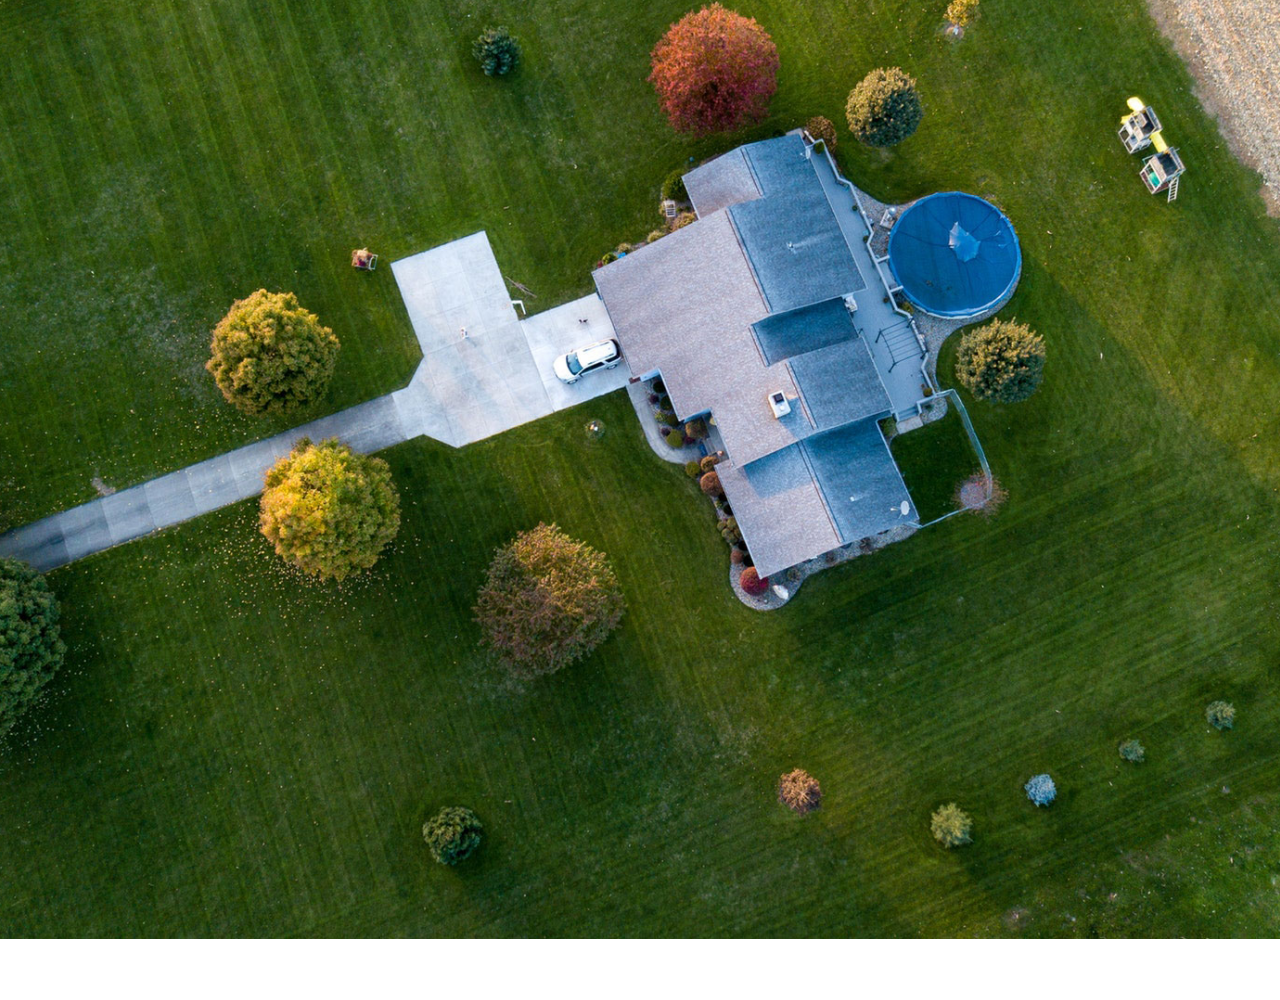
<file: source/index.html>
<!doctype html>
<html lang="en">

<head>
    <!-- Required meta tags -->
    <meta charset="utf-8">
    <meta name="viewport" content="width=device-width, initial-scale=1">

    <!-- Bootstrap CSS -->
    <link rel="stylesheet" href="https://stackpath.bootstrapcdn.com/bootstrap/4.3.1/css/bootstrap.min.css">
    <link rel="stylesheet" href="css/animate.css">
    <link rel="stylesheet" href="css/ionicons.min.css">
    <link rel="stylesheet" href="css/flaticon.css">
    <link rel="stylesheet" href="css/icomoon.css">
    <link rel="stylesheet" href="css/style.css">

    <title>Real Estate Calculators</title>
</head>

<body>
    <div class="hero-wrap js-fullheight"
        style="background-image: url(&quot;images/lawn-care-bg.jpeg&quot;); height: 1000px; background-position: 50% -61px;"
        data-stellar-background-ratio="0.5">
        <div class="container">
            <div class="row no-gutters slider-text js-fullheight align-items-center justify-content-start"
                data-scrollax-parent="true" style="height: fit-content;padding-top: 100px;">
                <div class="col-md-6 ftco-animate fadeInUp ftco-animated">
                    <h2 class="subheading">Real Estate Calculators</h2>
                    <h1>Real estate made easy </h1>
                    <!-- <p class="mb-4">Let us work on your yard</p>
    <p><a href="#" class="btn btn-primary mr-md-4 py-2 px-4">Learn more <span class="ion-ios-arrow-forward"></span></a></p> -->
                </div>
                <div class="col-md-6 pl-md-5">
                    <div class="row justify-content-start py-5">
                        <div class="col-md-12 heading-section ftco-animate fadeInUp ftco-animated">
                            <!-- <p>Calculators</p> -->
                            <div class="services-wrap">
                                <a href="#" class="services-list">Cash Flow
                                    <div class="btn-custom d-flex align-items-center justify-content-center"><span
                                            class="ion-ios-arrow-round-forward"></span></div>
                                </a>
                                <a href="#" class="services-list">BRRRR
                                    <div class="btn-custom d-flex align-items-center justify-content-center"><span
                                            class="ion-ios-arrow-round-forward"></span></div>
                                </a>
                                <a href="mortgage-pmt.html" class="services-list">Mortgage
                                    <div class="btn-custom d-flex align-items-center justify-content-center"><span
                                            class="ion-ios-arrow-round-forward"></span></div>
                                </a>
                                <a href="#" class="services-list">Fix and Flip
                                    <div class="btn-custom d-flex align-items-center justify-content-center"><span
                                            class="ion-ios-arrow-round-forward"></span></div>
                                </a>
                                <!-- <a href="#" class="services-list">Mulch and other services available
                                <div class="btn-custom d-flex align-items-center justify-content-center"><span
                                        class="ion-ios-arrow-round-forward"></span></div>
                            </a> -->
                            </div>
                        </div>
                    </div>
                </div>
            </div>
        </div>
    </div>

    <!-- Optional JavaScript; choose one of the two! -->

    <!-- Option 1: Bootstrap Bundle with Popper -->
    <script src="https://cdn.jsdelivr.net/npm/bootstrap@5.0.0-beta3/dist/js/bootstrap.bundle.min.js"
        integrity="sha384-JEW9xMcG8R+pH31jmWH6WWP0WintQrMb4s7ZOdauHnUtxwoG2vI5DkLtS3qm9Ekf"
        crossorigin="anonymous"></script>

    <!-- Option 2: Separate Popper and Bootstrap JS -->
    <!--
    <script src="https://cdn.jsdelivr.net/npm/@popperjs/core@2.9.1/dist/umd/popper.min.js" integrity="sha384-SR1sx49pcuLnqZUnnPwx6FCym0wLsk5JZuNx2bPPENzswTNFaQU1RDvt3wT4gWFG" crossorigin="anonymous"></script>
    <script src="https://cdn.jsdelivr.net/npm/bootstrap@5.0.0-beta3/dist/js/bootstrap.min.js" integrity="sha384-j0CNLUeiqtyaRmlzUHCPZ+Gy5fQu0dQ6eZ/xAww941Ai1SxSY+0EQqNXNE6DZiVc" crossorigin="anonymous"></script>
    -->
</body>

</html>
</file>
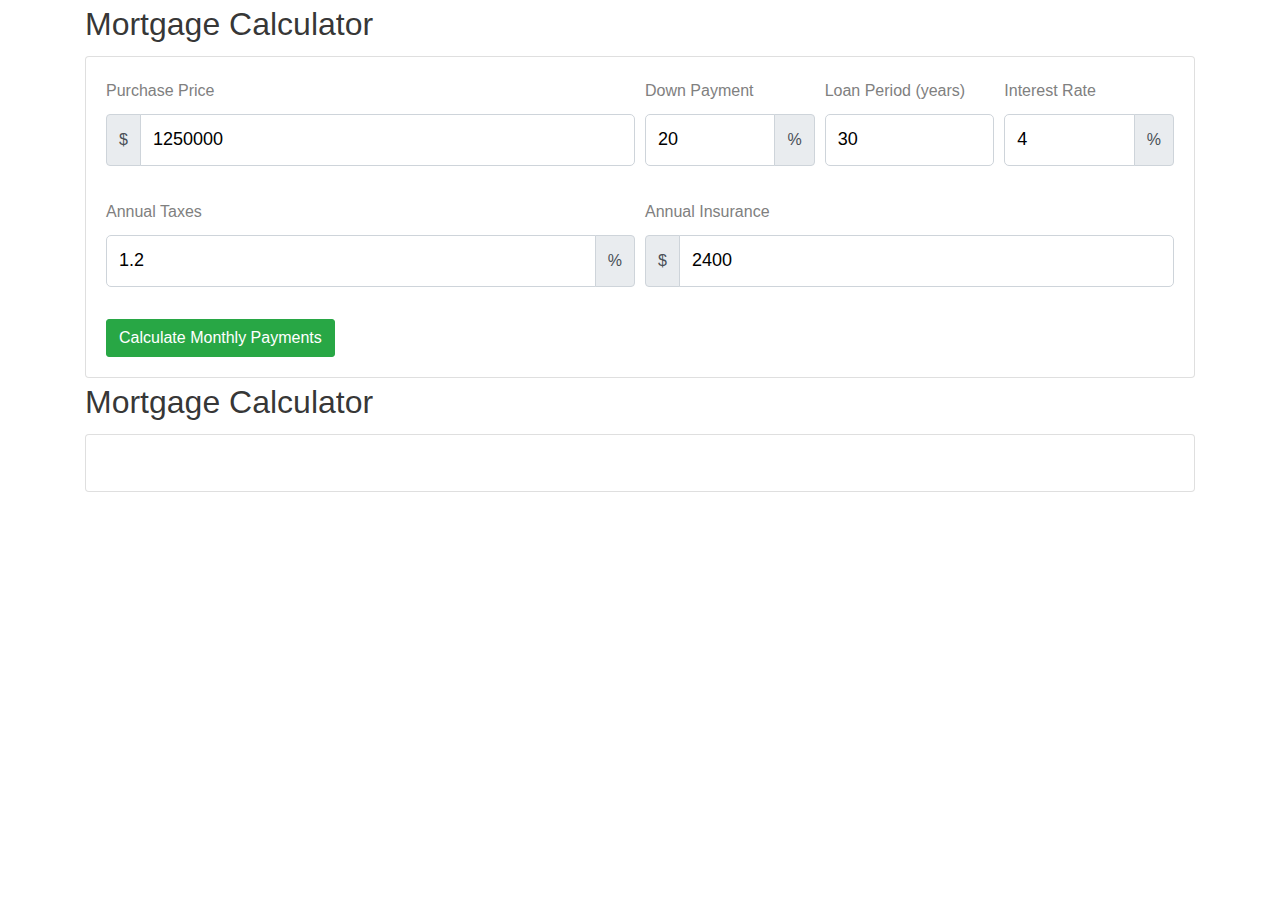
<file: source/mortgage-pmt.html>
<!doctype html>
<html lang="en">

<head>
    <!-- Required meta tags -->
    <meta charset="utf-8">
    <meta name="viewport" content="width=device-width, initial-scale=1">

    <!-- Bootstrap CSS -->
    <link rel="stylesheet" href="https://stackpath.bootstrapcdn.com/bootstrap/4.3.1/css/bootstrap.min.css">
    <link rel="stylesheet" href="css/animate.css">
    <link rel="stylesheet" href="css/ionicons.min.css">
    <link rel="stylesheet" href="css/flaticon.css">
    <link rel="stylesheet" href="css/icomoon.css">
    <link rel="stylesheet" href="css/style.css">

    <title>Mortgage Payment</title>
</head>

<body>
    <div class="container">
        <h2>Mortgage Calculator</h2>
        <div class="card">
            <!-- <div class="card-header">Login</div> -->
            <div class="card-body">

                <form>
                    <!-- columns -->
                    <div class="form-group">
                        <div class="form-row align-items-center">
                            <div class="col-md-6 mb-3">
                                <!-- Input type text -->
                                <label for="purchasePrice">Purchase Price</label>
                                <div class="input-group">
                                    <div class="input-group-prepend">
                                        <span class="input-group-text">$</span>
                                    </div>
                                    <input type="number" class="form-control" name="purchasePrice" id="purchasePrice"
                                        value="1250000">
                                </div>
                            </div>

                            <div class="col-md-2 mb-3">
                                <!-- Input type text -->
                                <label for="downPayment">Down Payment</label>
                                <div class="input-group">
                                    <input type="number" class="form-control" name="downPayment" id="downPayment"
                                        value="20">
                                    <div class="input-group-append">
                                        <span class="input-group-text">%</span>
                                    </div>
                                </div>
                            </div>

                            <div class="col-md-2 mb-3">
                                <!-- Input type text -->
                                <label for="loanPeriod">Loan Period (years)</label>
                                <input type="number" class="form-control" name="loanPeriod" id="loanPeriod" value="30">
                            </div>

                            <div class="col-md-2 mb-3">
                                <!-- Input type text -->
                                <label for="interestRate">Interest Rate</label>
                                <div class="input-group">
                                    <input type="number" class="form-control" name="interestRate" id="interestRate"
                                        value="4">
                                    <div class="input-group-append">
                                        <span class="input-group-text">%</span>
                                    </div>
                                </div>
                            </div>
                        </div>
                    </div>

                    <!-- columns -->
                    <div class="form-group">
                        <div class="form-row align-items-center">
                            <div class="col-md-6 mb-3">
                                <!-- Input type text -->
                                <label for="annTaxes">Annual Taxes</label>
                                <div class="input-group">
                                    <input type="number" class="form-control" name="annTaxes" id="annTaxes" value="1.2">
                                    <div class="input-group-append">
                                        <span class="input-group-text">%</span>
                                    </div>
                                </div>
                            </div>

                            <div class="col-md-6 mb-3">
                                <!-- Input type text -->
                                <label for="annInsurance">Annual Insurance</label>
                                <div class="input-group">
                                    <div class="input-group-prepend">
                                        <span class="input-group-text">$</span>
                                    </div>
                                    <input type="number" class="form-control" name="annInsurance" id="annInsurance"
                                        value="2400">
                                </div>
                            </div>
                        </div>
                    </div>

                    <button type="button" class="btn btn-success" name="calculateBtn" id="calculateBtn"
                        onclick="mortgageCalc()">Calculate
                        Monthly Payments</button>
                </form>


            </div>
        </div>
    </div>

    <div class="container">
        <h2>Mortgage Calculator</h2>
        <div class="card">
            <!-- <div class="card-header">Login</div> -->
            <div class="card-body">
                <!-- <div class="col-md-6"> -->
                <table class="table table-striped" id="results">
                    <tbody>
                    </tbody>
                </table>
                <!-- </div> -->
            </div>
        </div>
    </div>



    <script>
        function mortgageCalc() {
            var purchasePrice = document.getElementById('purchasePrice').value;
            var downPayment = document.getElementById('downPayment').value / 100;
            var loanPeriod = document.getElementById('loanPeriod').value;
            var interestRate = document.getElementById('interestRate').value / 100;
            var monthlyTaxes = document.getElementById('annTaxes').value / 100 * purchasePrice / 12;
            var monthlyInsurance = document.getElementById('annInsurance').value / 12;

            var loanAmnt = purchasePrice * (1 - downPayment);
            var downAmnt = purchasePrice * downPayment;
            var months = 12;
            var interestPerMonth = interestRate / months;

            var monthlyPmt = loanAmnt * interestPerMonth * (1 + interestPerMonth) ** (months * loanPeriod) / ((1 + interestPerMonth) ** (months * loanPeriod) - 1);

            var totalMonthly = monthlyPmt + monthlyTaxes + monthlyInsurance;

            monthlyPmt = monthlyPmt.toFixed(2);
            totalMonthly = totalMonthly.toFixed(2);

            var table = document.getElementById('results');

            table.children[0].innerHTML = "";

            var boldTotalMonthlyTxt = document.createElement('p');
            boldTotalMonthlyTxt.setAttribute("class", "font-weight-bold");
            boldTotalMonthlyTxt.innerHTML = "Total Monthly Payment";

            var boldTotalMonthly = document.createElement('p');
            boldTotalMonthly.setAttribute("class", "font-weight-bold");
            boldTotalMonthly.innerHTML = "$" + totalMonthly;

            addRow(table, [boldTotalMonthlyTxt.outerHTML, boldTotalMonthly.outerHTML]);
            addRow(table, ["Monthly Principal + Interest (P&I)", "$" + monthlyPmt]);
            addRow(table, ["Monthly Taxes", "$" + monthlyTaxes]);
            addRow(table, ["Monthly Insurance", "$" + monthlyInsurance]);
            // addRow(table, ["", ""]);
            addRow(table, ["Down payment", "$" + downAmnt.toLocaleString()]);
            addRow(table, ["Loan amount", "$" + loanAmnt.toLocaleString()]);
        }

        function addRow(table, columns) {
            var row = document.createElement('tr');
            columns.forEach(element => {
                td = document.createElement('td');
                td.innerHTML = element;
                row.appendChild(td)
            });

            table.children[0].insertBefore(row, table.children[0].childNodes[table.children[0].childNodes.length + 1]);
        }
    </script>

</body>

</html>
</file>
<file: source/css/flaticon.css>
@font-face{font-family:flaticon;src:url(../fonts/flaticon/font/Flaticon.eot);src:url(../fonts/flaticon/font/Flaticon.eot?#iefix) format("embedded-opentype"),url(../fonts/flaticon/font/Flaticon.woff) format("woff"),url(../fonts/flaticon/font/Flaticon.ttf) format("truetype"),url(../fonts/flaticon/font/Flaticon.svg#Flaticon) format("svg");font-weight:400;font-style:normal}@media screen and (-webkit-min-device-pixel-ratio:0){@font-face{font-family:flaticon;src:url(../fonts/flaticon/font/Flaticon.svg#Flaticon) format("svg")}}[class^=flaticon-]:before,[class*=" flaticon-"]:before,[class^=flaticon-]:after,[class*=" flaticon-"]:after{font-family:Flaticon;font-style:normal;font-weight:400;font-variant:normal;text-transform:none;line-height:1;-webkit-font-smoothing:antialiased;-moz-osx-font-smoothing:grayscale}.flaticon-trees:before{content:"\f100"}.flaticon-fence:before{content:"\f101"}.flaticon-lawn-mower:before{content:"\f102"}.flaticon-natural-resources:before{content:"\f103"}
</file>
<file: source/css/icomoon.css>
@font-face{font-family:icomoon;src:url(../fonts/icomoon/icomoon.eot?6tt51o);src:url(../fonts/icomoon/icomoon.eot?6tt51o#iefix) format('embedded-opentype'),url(../fonts/icomoon/icomoon.ttf?6tt51o) format('truetype'),url(../fonts/icomoon/icomoon.woff?6tt51o) format('woff'),url(../fonts/icomoon/icomoon.svg?6tt51o#icomoon) format('svg');font-weight:400;font-style:normal}[class^=icon-],[class*=" icon-"]{font-family:icomoon!important;speak:none;font-style:normal;font-weight:400;font-variant:normal;text-transform:none;line-height:1;-webkit-font-smoothing:antialiased;-moz-osx-font-smoothing:grayscale}.icon-asterisk:before{content:"\f069"}.icon-plus:before{content:"\f067"}.icon-question:before{content:"\f128"}.icon-minus:before{content:"\f068"}.icon-glass:before{content:"\f000"}.icon-music:before{content:"\f001"}.icon-search:before{content:"\f002"}.icon-envelope-o:before{content:"\f003"}.icon-heart:before{content:"\f004"}.icon-star:before{content:"\f005"}.icon-star-o:before{content:"\f006"}.icon-user:before{content:"\f007"}.icon-film:before{content:"\f008"}.icon-th-large:before{content:"\f009"}.icon-th:before{content:"\f00a"}.icon-th-list:before{content:"\f00b"}.icon-check:before{content:"\f00c"}.icon-close:before{content:"\f00d"}.icon-remove:before{content:"\f00d"}.icon-times:before{content:"\f00d"}.icon-search-plus:before{content:"\f00e"}.icon-search-minus:before{content:"\f010"}.icon-power-off:before{content:"\f011"}.icon-signal:before{content:"\f012"}.icon-cog:before{content:"\f013"}.icon-gear:before{content:"\f013"}.icon-trash-o:before{content:"\f014"}.icon-home:before{content:"\f015"}.icon-file-o:before{content:"\f016"}.icon-clock-o:before{content:"\f017"}.icon-road:before{content:"\f018"}.icon-download:before{content:"\f019"}.icon-arrow-circle-o-down:before{content:"\f01a"}.icon-arrow-circle-o-up:before{content:"\f01b"}.icon-inbox:before{content:"\f01c"}.icon-play-circle-o:before{content:"\f01d"}.icon-repeat:before{content:"\f01e"}.icon-rotate-right:before{content:"\f01e"}.icon-refresh:before{content:"\f021"}.icon-list-alt:before{content:"\f022"}.icon-lock:before{content:"\f023"}.icon-flag:before{content:"\f024"}.icon-headphones:before{content:"\f025"}.icon-volume-off:before{content:"\f026"}.icon-volume-down:before{content:"\f027"}.icon-volume-up:before{content:"\f028"}.icon-qrcode:before{content:"\f029"}.icon-barcode:before{content:"\f02a"}.icon-tag:before{content:"\f02b"}.icon-tags:before{content:"\f02c"}.icon-book:before{content:"\f02d"}.icon-bookmark:before{content:"\f02e"}.icon-print:before{content:"\f02f"}.icon-camera:before{content:"\f030"}.icon-font:before{content:"\f031"}.icon-bold:before{content:"\f032"}.icon-italic:before{content:"\f033"}.icon-text-height:before{content:"\f034"}.icon-text-width:before{content:"\f035"}.icon-align-left:before{content:"\f036"}.icon-align-center:before{content:"\f037"}.icon-align-right:before{content:"\f038"}.icon-align-justify:before{content:"\f039"}.icon-list:before{content:"\f03a"}.icon-dedent:before{content:"\f03b"}.icon-outdent:before{content:"\f03b"}.icon-indent:before{content:"\f03c"}.icon-video-camera:before{content:"\f03d"}.icon-image:before{content:"\f03e"}.icon-photo:before{content:"\f03e"}.icon-picture-o:before{content:"\f03e"}.icon-pencil:before{content:"\f040"}.icon-map-marker:before{content:"\f041"}.icon-adjust:before{content:"\f042"}.icon-tint:before{content:"\f043"}.icon-edit:before{content:"\f044"}.icon-pencil-square-o:before{content:"\f044"}.icon-share-square-o:before{content:"\f045"}.icon-check-square-o:before{content:"\f046"}.icon-arrows:before{content:"\f047"}.icon-step-backward:before{content:"\f048"}.icon-fast-backward:before{content:"\f049"}.icon-backward:before{content:"\f04a"}.icon-play:before{content:"\f04b"}.icon-pause:before{content:"\f04c"}.icon-stop:before{content:"\f04d"}.icon-forward:before{content:"\f04e"}.icon-fast-forward:before{content:"\f050"}.icon-step-forward:before{content:"\f051"}.icon-eject:before{content:"\f052"}.icon-chevron-left:before{content:"\f053"}.icon-chevron-right:before{content:"\f054"}.icon-plus-circle:before{content:"\f055"}.icon-minus-circle:before{content:"\f056"}.icon-times-circle:before{content:"\f057"}.icon-check-circle:before{content:"\f058"}.icon-question-circle:before{content:"\f059"}.icon-info-circle:before{content:"\f05a"}.icon-crosshairs:before{content:"\f05b"}.icon-times-circle-o:before{content:"\f05c"}.icon-check-circle-o:before{content:"\f05d"}.icon-ban:before{content:"\f05e"}.icon-arrow-left:before{content:"\f060"}.icon-arrow-right:before{content:"\f061"}.icon-arrow-up:before{content:"\f062"}.icon-arrow-down:before{content:"\f063"}.icon-mail-forward:before{content:"\f064"}.icon-share:before{content:"\f064"}.icon-expand:before{content:"\f065"}.icon-compress:before{content:"\f066"}.icon-exclamation-circle:before{content:"\f06a"}.icon-gift:before{content:"\f06b"}.icon-leaf:before{content:"\f06c"}.icon-fire:before{content:"\f06d"}.icon-eye:before{content:"\f06e"}.icon-eye-slash:before{content:"\f070"}.icon-exclamation-triangle:before{content:"\f071"}.icon-warning:before{content:"\f071"}.icon-plane:before{content:"\f072"}.icon-calendar:before{content:"\f073"}.icon-random:before{content:"\f074"}.icon-comment:before{content:"\f075"}.icon-magnet:before{content:"\f076"}.icon-chevron-up:before{content:"\f077"}.icon-chevron-down:before{content:"\f078"}.icon-retweet:before{content:"\f079"}.icon-shopping-cart:before{content:"\f07a"}.icon-folder:before{content:"\f07b"}.icon-folder-open:before{content:"\f07c"}.icon-arrows-v:before{content:"\f07d"}.icon-arrows-h:before{content:"\f07e"}.icon-bar-chart:before{content:"\f080"}.icon-bar-chart-o:before{content:"\f080"}.icon-twitter-square:before{content:"\f081"}.icon-facebook-square:before{content:"\f082"}.icon-camera-retro:before{content:"\f083"}.icon-key:before{content:"\f084"}.icon-cogs:before{content:"\f085"}.icon-gears:before{content:"\f085"}.icon-comments:before{content:"\f086"}.icon-thumbs-o-up:before{content:"\f087"}.icon-thumbs-o-down:before{content:"\f088"}.icon-star-half:before{content:"\f089"}.icon-heart-o:before{content:"\f08a"}.icon-sign-out:before{content:"\f08b"}.icon-linkedin-square:before{content:"\f08c"}.icon-thumb-tack:before{content:"\f08d"}.icon-external-link:before{content:"\f08e"}.icon-sign-in:before{content:"\f090"}.icon-trophy:before{content:"\f091"}.icon-github-square:before{content:"\f092"}.icon-upload:before{content:"\f093"}.icon-lemon-o:before{content:"\f094"}.icon-phone:before{content:"\f095"}.icon-square-o:before{content:"\f096"}.icon-bookmark-o:before{content:"\f097"}.icon-phone-square:before{content:"\f098"}.icon-twitter:before{content:"\f099"}.icon-facebook:before{content:"\f09a"}.icon-facebook-f:before{content:"\f09a"}.icon-github:before{content:"\f09b"}.icon-unlock:before{content:"\f09c"}.icon-credit-card:before{content:"\f09d"}.icon-feed:before{content:"\f09e"}.icon-rss:before{content:"\f09e"}.icon-hdd-o:before{content:"\f0a0"}.icon-bullhorn:before{content:"\f0a1"}.icon-bell-o:before{content:"\f0a2"}.icon-certificate:before{content:"\f0a3"}.icon-hand-o-right:before{content:"\f0a4"}.icon-hand-o-left:before{content:"\f0a5"}.icon-hand-o-up:before{content:"\f0a6"}.icon-hand-o-down:before{content:"\f0a7"}.icon-arrow-circle-left:before{content:"\f0a8"}.icon-arrow-circle-right:before{content:"\f0a9"}.icon-arrow-circle-up:before{content:"\f0aa"}.icon-arrow-circle-down:before{content:"\f0ab"}.icon-globe:before{content:"\f0ac"}.icon-wrench:before{content:"\f0ad"}.icon-tasks:before{content:"\f0ae"}.icon-filter:before{content:"\f0b0"}.icon-briefcase:before{content:"\f0b1"}.icon-arrows-alt:before{content:"\f0b2"}.icon-group:before{content:"\f0c0"}.icon-users:before{content:"\f0c0"}.icon-chain:before{content:"\f0c1"}.icon-link:before{content:"\f0c1"}.icon-cloud:before{content:"\f0c2"}.icon-flask:before{content:"\f0c3"}.icon-cut:before{content:"\f0c4"}.icon-scissors:before{content:"\f0c4"}.icon-copy:before{content:"\f0c5"}.icon-files-o:before{content:"\f0c5"}.icon-paperclip:before{content:"\f0c6"}.icon-floppy-o:before{content:"\f0c7"}.icon-save:before{content:"\f0c7"}.icon-square:before{content:"\f0c8"}.icon-bars:before{content:"\f0c9"}.icon-navicon:before{content:"\f0c9"}.icon-reorder:before{content:"\f0c9"}.icon-list-ul:before{content:"\f0ca"}.icon-list-ol:before{content:"\f0cb"}.icon-strikethrough:before{content:"\f0cc"}.icon-underline:before{content:"\f0cd"}.icon-table:before{content:"\f0ce"}.icon-magic:before{content:"\f0d0"}.icon-truck:before{content:"\f0d1"}.icon-pinterest:before{content:"\f0d2"}.icon-pinterest-square:before{content:"\f0d3"}.icon-google-plus-square:before{content:"\f0d4"}.icon-google-plus:before{content:"\f0d5"}.icon-money:before{content:"\f0d6"}.icon-caret-down:before{content:"\f0d7"}.icon-caret-up:before{content:"\f0d8"}.icon-caret-left:before{content:"\f0d9"}.icon-caret-right:before{content:"\f0da"}.icon-columns:before{content:"\f0db"}.icon-sort:before{content:"\f0dc"}.icon-unsorted:before{content:"\f0dc"}.icon-sort-desc:before{content:"\f0dd"}.icon-sort-down:before{content:"\f0dd"}.icon-sort-asc:before{content:"\f0de"}.icon-sort-up:before{content:"\f0de"}.icon-envelope:before{content:"\f0e0"}.icon-linkedin:before{content:"\f0e1"}.icon-rotate-left:before{content:"\f0e2"}.icon-undo:before{content:"\f0e2"}.icon-gavel:before{content:"\f0e3"}.icon-legal:before{content:"\f0e3"}.icon-dashboard:before{content:"\f0e4"}.icon-tachometer:before{content:"\f0e4"}.icon-comment-o:before{content:"\f0e5"}.icon-comments-o:before{content:"\f0e6"}.icon-bolt:before{content:"\f0e7"}.icon-flash:before{content:"\f0e7"}.icon-sitemap:before{content:"\f0e8"}.icon-umbrella:before{content:"\f0e9"}.icon-clipboard:before{content:"\f0ea"}.icon-paste:before{content:"\f0ea"}.icon-lightbulb-o:before{content:"\f0eb"}.icon-exchange:before{content:"\f0ec"}.icon-cloud-download:before{content:"\f0ed"}.icon-cloud-upload:before{content:"\f0ee"}.icon-user-md:before{content:"\f0f0"}.icon-stethoscope:before{content:"\f0f1"}.icon-suitcase:before{content:"\f0f2"}.icon-bell:before{content:"\f0f3"}.icon-coffee:before{content:"\f0f4"}.icon-cutlery:before{content:"\f0f5"}.icon-file-text-o:before{content:"\f0f6"}.icon-building-o:before{content:"\f0f7"}.icon-hospital-o:before{content:"\f0f8"}.icon-ambulance:before{content:"\f0f9"}.icon-medkit:before{content:"\f0fa"}.icon-fighter-jet:before{content:"\f0fb"}.icon-beer:before{content:"\f0fc"}.icon-h-square:before{content:"\f0fd"}.icon-plus-square:before{content:"\f0fe"}.icon-angle-double-left:before{content:"\f100"}.icon-angle-double-right:before{content:"\f101"}.icon-angle-double-up:before{content:"\f102"}.icon-angle-double-down:before{content:"\f103"}.icon-angle-left:before{content:"\f104"}.icon-angle-right:before{content:"\f105"}.icon-angle-up:before{content:"\f106"}.icon-angle-down:before{content:"\f107"}.icon-desktop:before{content:"\f108"}.icon-laptop:before{content:"\f109"}.icon-tablet:before{content:"\f10a"}.icon-mobile:before{content:"\f10b"}.icon-mobile-phone:before{content:"\f10b"}.icon-circle-o:before{content:"\f10c"}.icon-quote-left:before{content:"\f10d"}.icon-quote-right:before{content:"\f10e"}.icon-spinner:before{content:"\f110"}.icon-circle:before{content:"\f111"}.icon-mail-reply:before{content:"\f112"}.icon-reply:before{content:"\f112"}.icon-github-alt:before{content:"\f113"}.icon-folder-o:before{content:"\f114"}.icon-folder-open-o:before{content:"\f115"}.icon-smile-o:before{content:"\f118"}.icon-frown-o:before{content:"\f119"}.icon-meh-o:before{content:"\f11a"}.icon-gamepad:before{content:"\f11b"}.icon-keyboard-o:before{content:"\f11c"}.icon-flag-o:before{content:"\f11d"}.icon-flag-checkered:before{content:"\f11e"}.icon-terminal:before{content:"\f120"}.icon-code:before{content:"\f121"}.icon-mail-reply-all:before{content:"\f122"}.icon-reply-all:before{content:"\f122"}.icon-star-half-empty:before{content:"\f123"}.icon-star-half-full:before{content:"\f123"}.icon-star-half-o:before{content:"\f123"}.icon-location-arrow:before{content:"\f124"}.icon-crop:before{content:"\f125"}.icon-code-fork:before{content:"\f126"}.icon-chain-broken:before{content:"\f127"}.icon-unlink:before{content:"\f127"}.icon-info:before{content:"\f129"}.icon-exclamation:before{content:"\f12a"}.icon-superscript:before{content:"\f12b"}.icon-subscript:before{content:"\f12c"}.icon-eraser:before{content:"\f12d"}.icon-puzzle-piece:before{content:"\f12e"}.icon-microphone:before{content:"\f130"}.icon-microphone-slash:before{content:"\f131"}.icon-shield:before{content:"\f132"}.icon-calendar-o:before{content:"\f133"}.icon-fire-extinguisher:before{content:"\f134"}.icon-rocket:before{content:"\f135"}.icon-maxcdn:before{content:"\f136"}.icon-chevron-circle-left:before{content:"\f137"}.icon-chevron-circle-right:before{content:"\f138"}.icon-chevron-circle-up:before{content:"\f139"}.icon-chevron-circle-down:before{content:"\f13a"}.icon-html5:before{content:"\f13b"}.icon-css3:before{content:"\f13c"}.icon-anchor:before{content:"\f13d"}.icon-unlock-alt:before{content:"\f13e"}.icon-bullseye:before{content:"\f140"}.icon-ellipsis-h:before{content:"\f141"}.icon-ellipsis-v:before{content:"\f142"}.icon-rss-square:before{content:"\f143"}.icon-play-circle:before{content:"\f144"}.icon-ticket:before{content:"\f145"}.icon-minus-square:before{content:"\f146"}.icon-minus-square-o:before{content:"\f147"}.icon-level-up:before{content:"\f148"}.icon-level-down:before{content:"\f149"}.icon-check-square:before{content:"\f14a"}.icon-pencil-square:before{content:"\f14b"}.icon-external-link-square:before{content:"\f14c"}.icon-share-square:before{content:"\f14d"}.icon-compass:before{content:"\f14e"}.icon-caret-square-o-down:before{content:"\f150"}.icon-toggle-down:before{content:"\f150"}.icon-caret-square-o-up:before{content:"\f151"}.icon-toggle-up:before{content:"\f151"}.icon-caret-square-o-right:before{content:"\f152"}.icon-toggle-right:before{content:"\f152"}.icon-eur:before{content:"\f153"}.icon-euro:before{content:"\f153"}.icon-gbp:before{content:"\f154"}.icon-dollar:before{content:"\f155"}.icon-usd:before{content:"\f155"}.icon-inr:before{content:"\f156"}.icon-rupee:before{content:"\f156"}.icon-cny:before{content:"\f157"}.icon-jpy:before{content:"\f157"}.icon-rmb:before{content:"\f157"}.icon-yen:before{content:"\f157"}.icon-rouble:before{content:"\f158"}.icon-rub:before{content:"\f158"}.icon-ruble:before{content:"\f158"}.icon-krw:before{content:"\f159"}.icon-won:before{content:"\f159"}.icon-bitcoin:before{content:"\f15a"}.icon-btc:before{content:"\f15a"}.icon-file:before{content:"\f15b"}.icon-file-text:before{content:"\f15c"}.icon-sort-alpha-asc:before{content:"\f15d"}.icon-sort-alpha-desc:before{content:"\f15e"}.icon-sort-amount-asc:before{content:"\f160"}.icon-sort-amount-desc:before{content:"\f161"}.icon-sort-numeric-asc:before{content:"\f162"}.icon-sort-numeric-desc:before{content:"\f163"}.icon-thumbs-up:before{content:"\f164"}.icon-thumbs-down:before{content:"\f165"}.icon-youtube-square:before{content:"\f166"}.icon-youtube:before{content:"\f167"}.icon-xing:before{content:"\f168"}.icon-xing-square:before{content:"\f169"}.icon-youtube-play:before{content:"\f16a"}.icon-dropbox:before{content:"\f16b"}.icon-stack-overflow:before{content:"\f16c"}.icon-instagram:before{content:"\f16d"}.icon-flickr:before{content:"\f16e"}.icon-adn:before{content:"\f170"}.icon-bitbucket:before{content:"\f171"}.icon-bitbucket-square:before{content:"\f172"}.icon-tumblr:before{content:"\f173"}.icon-tumblr-square:before{content:"\f174"}.icon-long-arrow-down:before{content:"\f175"}.icon-long-arrow-up:before{content:"\f176"}.icon-long-arrow-left:before{content:"\f177"}.icon-long-arrow-right:before{content:"\f178"}.icon-apple:before{content:"\f179"}.icon-windows:before{content:"\f17a"}.icon-android:before{content:"\f17b"}.icon-linux:before{content:"\f17c"}.icon-dribbble:before{content:"\f17d"}.icon-skype:before{content:"\f17e"}.icon-foursquare:before{content:"\f180"}.icon-trello:before{content:"\f181"}.icon-female:before{content:"\f182"}.icon-male:before{content:"\f183"}.icon-gittip:before{content:"\f184"}.icon-gratipay:before{content:"\f184"}.icon-sun-o:before{content:"\f185"}.icon-moon-o:before{content:"\f186"}.icon-archive:before{content:"\f187"}.icon-bug:before{content:"\f188"}.icon-vk:before{content:"\f189"}.icon-weibo:before{content:"\f18a"}.icon-renren:before{content:"\f18b"}.icon-pagelines:before{content:"\f18c"}.icon-stack-exchange:before{content:"\f18d"}.icon-arrow-circle-o-right:before{content:"\f18e"}.icon-arrow-circle-o-left:before{content:"\f190"}.icon-caret-square-o-left:before{content:"\f191"}.icon-toggle-left:before{content:"\f191"}.icon-dot-circle-o:before{content:"\f192"}.icon-wheelchair:before{content:"\f193"}.icon-vimeo-square:before{content:"\f194"}.icon-try:before{content:"\f195"}.icon-turkish-lira:before{content:"\f195"}.icon-plus-square-o:before{content:"\f196"}.icon-space-shuttle:before{content:"\f197"}.icon-slack:before{content:"\f198"}.icon-envelope-square:before{content:"\f199"}.icon-wordpress:before{content:"\f19a"}.icon-openid:before{content:"\f19b"}.icon-bank:before{content:"\f19c"}.icon-institution:before{content:"\f19c"}.icon-university:before{content:"\f19c"}.icon-graduation-cap:before{content:"\f19d"}.icon-mortar-board:before{content:"\f19d"}.icon-yahoo:before{content:"\f19e"}.icon-google:before{content:"\f1a0"}.icon-reddit:before{content:"\f1a1"}.icon-reddit-square:before{content:"\f1a2"}.icon-stumbleupon-circle:before{content:"\f1a3"}.icon-stumbleupon:before{content:"\f1a4"}.icon-delicious:before{content:"\f1a5"}.icon-digg:before{content:"\f1a6"}.icon-pied-piper-pp:before{content:"\f1a7"}.icon-pied-piper-alt:before{content:"\f1a8"}.icon-drupal:before{content:"\f1a9"}.icon-joomla:before{content:"\f1aa"}.icon-language:before{content:"\f1ab"}.icon-fax:before{content:"\f1ac"}.icon-building:before{content:"\f1ad"}.icon-child:before{content:"\f1ae"}.icon-paw:before{content:"\f1b0"}.icon-spoon:before{content:"\f1b1"}.icon-cube:before{content:"\f1b2"}.icon-cubes:before{content:"\f1b3"}.icon-behance:before{content:"\f1b4"}.icon-behance-square:before{content:"\f1b5"}.icon-steam:before{content:"\f1b6"}.icon-steam-square:before{content:"\f1b7"}.icon-recycle:before{content:"\f1b8"}.icon-automobile:before{content:"\f1b9"}.icon-car:before{content:"\f1b9"}.icon-cab:before{content:"\f1ba"}.icon-taxi:before{content:"\f1ba"}.icon-tree:before{content:"\f1bb"}.icon-spotify:before{content:"\f1bc"}.icon-deviantart:before{content:"\f1bd"}.icon-soundcloud:before{content:"\f1be"}.icon-database:before{content:"\f1c0"}.icon-file-pdf-o:before{content:"\f1c1"}.icon-file-word-o:before{content:"\f1c2"}.icon-file-excel-o:before{content:"\f1c3"}.icon-file-powerpoint-o:before{content:"\f1c4"}.icon-file-image-o:before{content:"\f1c5"}.icon-file-photo-o:before{content:"\f1c5"}.icon-file-picture-o:before{content:"\f1c5"}.icon-file-archive-o:before{content:"\f1c6"}.icon-file-zip-o:before{content:"\f1c6"}.icon-file-audio-o:before{content:"\f1c7"}.icon-file-sound-o:before{content:"\f1c7"}.icon-file-movie-o:before{content:"\f1c8"}.icon-file-video-o:before{content:"\f1c8"}.icon-file-code-o:before{content:"\f1c9"}.icon-vine:before{content:"\f1ca"}.icon-codepen:before{content:"\f1cb"}.icon-jsfiddle:before{content:"\f1cc"}.icon-life-bouy:before{content:"\f1cd"}.icon-life-buoy:before{content:"\f1cd"}.icon-life-ring:before{content:"\f1cd"}.icon-life-saver:before{content:"\f1cd"}.icon-support:before{content:"\f1cd"}.icon-circle-o-notch:before{content:"\f1ce"}.icon-ra:before{content:"\f1d0"}.icon-rebel:before{content:"\f1d0"}.icon-resistance:before{content:"\f1d0"}.icon-empire:before{content:"\f1d1"}.icon-ge:before{content:"\f1d1"}.icon-git-square:before{content:"\f1d2"}.icon-git:before{content:"\f1d3"}.icon-hacker-news:before{content:"\f1d4"}.icon-y-combinator-square:before{content:"\f1d4"}.icon-yc-square:before{content:"\f1d4"}.icon-tencent-weibo:before{content:"\f1d5"}.icon-qq:before{content:"\f1d6"}.icon-wechat:before{content:"\f1d7"}.icon-weixin:before{content:"\f1d7"}.icon-paper-plane:before{content:"\f1d8"}.icon-send:before{content:"\f1d8"}.icon-paper-plane-o:before{content:"\f1d9"}.icon-send-o:before{content:"\f1d9"}.icon-history:before{content:"\f1da"}.icon-circle-thin:before{content:"\f1db"}.icon-header:before{content:"\f1dc"}.icon-paragraph:before{content:"\f1dd"}.icon-sliders:before{content:"\f1de"}.icon-share-alt:before{content:"\f1e0"}.icon-share-alt-square:before{content:"\f1e1"}.icon-bomb:before{content:"\f1e2"}.icon-futbol-o:before{content:"\f1e3"}.icon-soccer-ball-o:before{content:"\f1e3"}.icon-tty:before{content:"\f1e4"}.icon-binoculars:before{content:"\f1e5"}.icon-plug:before{content:"\f1e6"}.icon-slideshare:before{content:"\f1e7"}.icon-twitch:before{content:"\f1e8"}.icon-yelp:before{content:"\f1e9"}.icon-newspaper-o:before{content:"\f1ea"}.icon-wifi:before{content:"\f1eb"}.icon-calculator:before{content:"\f1ec"}.icon-paypal:before{content:"\f1ed"}.icon-google-wallet:before{content:"\f1ee"}.icon-cc-visa:before{content:"\f1f0"}.icon-cc-mastercard:before{content:"\f1f1"}.icon-cc-discover:before{content:"\f1f2"}.icon-cc-amex:before{content:"\f1f3"}.icon-cc-paypal:before{content:"\f1f4"}.icon-cc-stripe:before{content:"\f1f5"}.icon-bell-slash:before{content:"\f1f6"}.icon-bell-slash-o:before{content:"\f1f7"}.icon-trash:before{content:"\f1f8"}.icon-copyright:before{content:"\f1f9"}.icon-at:before{content:"\f1fa"}.icon-eyedropper:before{content:"\f1fb"}.icon-paint-brush:before{content:"\f1fc"}.icon-birthday-cake:before{content:"\f1fd"}.icon-area-chart:before{content:"\f1fe"}.icon-pie-chart:before{content:"\f200"}.icon-line-chart:before{content:"\f201"}.icon-lastfm:before{content:"\f202"}.icon-lastfm-square:before{content:"\f203"}.icon-toggle-off:before{content:"\f204"}.icon-toggle-on:before{content:"\f205"}.icon-bicycle:before{content:"\f206"}.icon-bus:before{content:"\f207"}.icon-ioxhost:before{content:"\f208"}.icon-angellist:before{content:"\f209"}.icon-cc:before{content:"\f20a"}.icon-ils:before{content:"\f20b"}.icon-shekel:before{content:"\f20b"}.icon-sheqel:before{content:"\f20b"}.icon-meanpath:before{content:"\f20c"}.icon-buysellads:before{content:"\f20d"}.icon-connectdevelop:before{content:"\f20e"}.icon-dashcube:before{content:"\f210"}.icon-forumbee:before{content:"\f211"}.icon-leanpub:before{content:"\f212"}.icon-sellsy:before{content:"\f213"}.icon-shirtsinbulk:before{content:"\f214"}.icon-simplybuilt:before{content:"\f215"}.icon-skyatlas:before{content:"\f216"}.icon-cart-plus:before{content:"\f217"}.icon-cart-arrow-down:before{content:"\f218"}.icon-diamond:before{content:"\f219"}.icon-ship:before{content:"\f21a"}.icon-user-secret:before{content:"\f21b"}.icon-motorcycle:before{content:"\f21c"}.icon-street-view:before{content:"\f21d"}.icon-heartbeat:before{content:"\f21e"}.icon-venus:before{content:"\f221"}.icon-mars:before{content:"\f222"}.icon-mercury:before{content:"\f223"}.icon-intersex:before{content:"\f224"}.icon-transgender:before{content:"\f224"}.icon-transgender-alt:before{content:"\f225"}.icon-venus-double:before{content:"\f226"}.icon-mars-double:before{content:"\f227"}.icon-venus-mars:before{content:"\f228"}.icon-mars-stroke:before{content:"\f229"}.icon-mars-stroke-v:before{content:"\f22a"}.icon-mars-stroke-h:before{content:"\f22b"}.icon-neuter:before{content:"\f22c"}.icon-genderless:before{content:"\f22d"}.icon-facebook-official:before{content:"\f230"}.icon-pinterest-p:before{content:"\f231"}.icon-whatsapp:before{content:"\f232"}.icon-server:before{content:"\f233"}.icon-user-plus:before{content:"\f234"}.icon-user-times:before{content:"\f235"}.icon-bed:before{content:"\f236"}.icon-hotel:before{content:"\f236"}.icon-viacoin:before{content:"\f237"}.icon-train:before{content:"\f238"}.icon-subway:before{content:"\f239"}.icon-medium:before{content:"\f23a"}.icon-y-combinator:before{content:"\f23b"}.icon-yc:before{content:"\f23b"}.icon-optin-monster:before{content:"\f23c"}.icon-opencart:before{content:"\f23d"}.icon-expeditedssl:before{content:"\f23e"}.icon-battery:before{content:"\f240"}.icon-battery-4:before{content:"\f240"}.icon-battery-full:before{content:"\f240"}.icon-battery-3:before{content:"\f241"}.icon-battery-three-quarters:before{content:"\f241"}.icon-battery-2:before{content:"\f242"}.icon-battery-half:before{content:"\f242"}.icon-battery-1:before{content:"\f243"}.icon-battery-quarter:before{content:"\f243"}.icon-battery-0:before{content:"\f244"}.icon-battery-empty:before{content:"\f244"}.icon-mouse-pointer:before{content:"\f245"}.icon-i-cursor:before{content:"\f246"}.icon-object-group:before{content:"\f247"}.icon-object-ungroup:before{content:"\f248"}.icon-sticky-note:before{content:"\f249"}.icon-sticky-note-o:before{content:"\f24a"}.icon-cc-jcb:before{content:"\f24b"}.icon-cc-diners-club:before{content:"\f24c"}.icon-clone:before{content:"\f24d"}.icon-balance-scale:before{content:"\f24e"}.icon-hourglass-o:before{content:"\f250"}.icon-hourglass-1:before{content:"\f251"}.icon-hourglass-start:before{content:"\f251"}.icon-hourglass-2:before{content:"\f252"}.icon-hourglass-half:before{content:"\f252"}.icon-hourglass-3:before{content:"\f253"}.icon-hourglass-end:before{content:"\f253"}.icon-hourglass:before{content:"\f254"}.icon-hand-grab-o:before{content:"\f255"}.icon-hand-rock-o:before{content:"\f255"}.icon-hand-paper-o:before{content:"\f256"}.icon-hand-stop-o:before{content:"\f256"}.icon-hand-scissors-o:before{content:"\f257"}.icon-hand-lizard-o:before{content:"\f258"}.icon-hand-spock-o:before{content:"\f259"}.icon-hand-pointer-o:before{content:"\f25a"}.icon-hand-peace-o:before{content:"\f25b"}.icon-trademark:before{content:"\f25c"}.icon-registered:before{content:"\f25d"}.icon-creative-commons:before{content:"\f25e"}.icon-gg:before{content:"\f260"}.icon-gg-circle:before{content:"\f261"}.icon-tripadvisor:before{content:"\f262"}.icon-odnoklassniki:before{content:"\f263"}.icon-odnoklassniki-square:before{content:"\f264"}.icon-get-pocket:before{content:"\f265"}.icon-wikipedia-w:before{content:"\f266"}.icon-safari:before{content:"\f267"}.icon-chrome:before{content:"\f268"}.icon-firefox:before{content:"\f269"}.icon-opera:before{content:"\f26a"}.icon-internet-explorer:before{content:"\f26b"}.icon-television:before{content:"\f26c"}.icon-tv:before{content:"\f26c"}.icon-contao:before{content:"\f26d"}.icon-500px:before{content:"\f26e"}.icon-amazon:before{content:"\f270"}.icon-calendar-plus-o:before{content:"\f271"}.icon-calendar-minus-o:before{content:"\f272"}.icon-calendar-times-o:before{content:"\f273"}.icon-calendar-check-o:before{content:"\f274"}.icon-industry:before{content:"\f275"}.icon-map-pin:before{content:"\f276"}.icon-map-signs:before{content:"\f277"}.icon-map-o:before{content:"\f278"}.icon-map:before{content:"\f279"}.icon-commenting:before{content:"\f27a"}.icon-commenting-o:before{content:"\f27b"}.icon-houzz:before{content:"\f27c"}.icon-vimeo:before{content:"\f27d"}.icon-black-tie:before{content:"\f27e"}.icon-fonticons:before{content:"\f280"}.icon-reddit-alien:before{content:"\f281"}.icon-edge:before{content:"\f282"}.icon-credit-card-alt:before{content:"\f283"}.icon-codiepie:before{content:"\f284"}.icon-modx:before{content:"\f285"}.icon-fort-awesome:before{content:"\f286"}.icon-usb:before{content:"\f287"}.icon-product-hunt:before{content:"\f288"}.icon-mixcloud:before{content:"\f289"}.icon-scribd:before{content:"\f28a"}.icon-pause-circle:before{content:"\f28b"}.icon-pause-circle-o:before{content:"\f28c"}.icon-stop-circle:before{content:"\f28d"}.icon-stop-circle-o:before{content:"\f28e"}.icon-shopping-bag:before{content:"\f290"}.icon-shopping-basket:before{content:"\f291"}.icon-hashtag:before{content:"\f292"}.icon-bluetooth:before{content:"\f293"}.icon-bluetooth-b:before{content:"\f294"}.icon-percent:before{content:"\f295"}.icon-gitlab:before{content:"\f296"}.icon-wpbeginner:before{content:"\f297"}.icon-wpforms:before{content:"\f298"}.icon-envira:before{content:"\f299"}.icon-universal-access:before{content:"\f29a"}.icon-wheelchair-alt:before{content:"\f29b"}.icon-question-circle-o:before{content:"\f29c"}.icon-blind:before{content:"\f29d"}.icon-audio-description:before{content:"\f29e"}.icon-volume-control-phone:before{content:"\f2a0"}.icon-braille:before{content:"\f2a1"}.icon-assistive-listening-systems:before{content:"\f2a2"}.icon-american-sign-language-interpreting:before{content:"\f2a3"}.icon-asl-interpreting:before{content:"\f2a3"}.icon-deaf:before{content:"\f2a4"}.icon-deafness:before{content:"\f2a4"}.icon-hard-of-hearing:before{content:"\f2a4"}.icon-glide:before{content:"\f2a5"}.icon-glide-g:before{content:"\f2a6"}.icon-sign-language:before{content:"\f2a7"}.icon-signing:before{content:"\f2a7"}.icon-low-vision:before{content:"\f2a8"}.icon-viadeo:before{content:"\f2a9"}.icon-viadeo-square:before{content:"\f2aa"}.icon-snapchat:before{content:"\f2ab"}.icon-snapchat-ghost:before{content:"\f2ac"}.icon-snapchat-square:before{content:"\f2ad"}.icon-pied-piper:before{content:"\f2ae"}.icon-first-order:before{content:"\f2b0"}.icon-yoast:before{content:"\f2b1"}.icon-themeisle:before{content:"\f2b2"}.icon-google-plus-circle:before{content:"\f2b3"}.icon-google-plus-official:before{content:"\f2b3"}.icon-fa:before{content:"\f2b4"}.icon-font-awesome:before{content:"\f2b4"}.icon-handshake-o:before{content:"\f2b5"}.icon-envelope-open:before{content:"\f2b6"}.icon-envelope-open-o:before{content:"\f2b7"}.icon-linode:before{content:"\f2b8"}.icon-address-book:before{content:"\f2b9"}.icon-address-book-o:before{content:"\f2ba"}.icon-address-card:before{content:"\f2bb"}.icon-vcard:before{content:"\f2bb"}.icon-address-card-o:before{content:"\f2bc"}.icon-vcard-o:before{content:"\f2bc"}.icon-user-circle:before{content:"\f2bd"}.icon-user-circle-o:before{content:"\f2be"}.icon-user-o:before{content:"\f2c0"}.icon-id-badge:before{content:"\f2c1"}.icon-drivers-license:before{content:"\f2c2"}.icon-id-card:before{content:"\f2c2"}.icon-drivers-license-o:before{content:"\f2c3"}.icon-id-card-o:before{content:"\f2c3"}.icon-quora:before{content:"\f2c4"}.icon-free-code-camp:before{content:"\f2c5"}.icon-telegram:before{content:"\f2c6"}.icon-thermometer:before{content:"\f2c7"}.icon-thermometer-4:before{content:"\f2c7"}.icon-thermometer-full:before{content:"\f2c7"}.icon-thermometer-3:before{content:"\f2c8"}.icon-thermometer-three-quarters:before{content:"\f2c8"}.icon-thermometer-2:before{content:"\f2c9"}.icon-thermometer-half:before{content:"\f2c9"}.icon-thermometer-1:before{content:"\f2ca"}.icon-thermometer-quarter:before{content:"\f2ca"}.icon-thermometer-0:before{content:"\f2cb"}.icon-thermometer-empty:before{content:"\f2cb"}.icon-shower:before{content:"\f2cc"}.icon-bath:before{content:"\f2cd"}.icon-bathtub:before{content:"\f2cd"}.icon-s15:before{content:"\f2cd"}.icon-podcast:before{content:"\f2ce"}.icon-window-maximize:before{content:"\f2d0"}.icon-window-minimize:before{content:"\f2d1"}.icon-window-restore:before{content:"\f2d2"}.icon-times-rectangle:before{content:"\f2d3"}.icon-window-close:before{content:"\f2d3"}.icon-times-rectangle-o:before{content:"\f2d4"}.icon-window-close-o:before{content:"\f2d4"}.icon-bandcamp:before{content:"\f2d5"}.icon-grav:before{content:"\f2d6"}.icon-etsy:before{content:"\f2d7"}.icon-imdb:before{content:"\f2d8"}.icon-ravelry:before{content:"\f2d9"}.icon-eercast:before{content:"\f2da"}.icon-microchip:before{content:"\f2db"}.icon-snowflake-o:before{content:"\f2dc"}.icon-superpowers:before{content:"\f2dd"}.icon-wpexplorer:before{content:"\f2de"}.icon-meetup:before{content:"\f2e0"}.icon-3d_rotation:before{content:"\e84d"}.icon-ac_unit:before{content:"\eb3b"}.icon-alarm:before{content:"\e855"}.icon-access_alarms:before{content:"\e191"}.icon-schedule:before{content:"\e8b5"}.icon-accessibility:before{content:"\e84e"}.icon-accessible:before{content:"\e914"}.icon-account_balance:before{content:"\e84f"}.icon-account_balance_wallet:before{content:"\e850"}.icon-account_box:before{content:"\e851"}.icon-account_circle:before{content:"\e853"}.icon-adb:before{content:"\e60e"}.icon-add:before{content:"\e145"}.icon-add_a_photo:before{content:"\e439"}.icon-alarm_add:before{content:"\e856"}.icon-add_alert:before{content:"\e003"}.icon-add_box:before{content:"\e146"}.icon-add_circle:before{content:"\e147"}.icon-control_point:before{content:"\e3ba"}.icon-add_location:before{content:"\e567"}.icon-add_shopping_cart:before{content:"\e854"}.icon-queue:before{content:"\e03c"}.icon-add_to_queue:before{content:"\e05c"}.icon-adjust2:before{content:"\e39e"}.icon-airline_seat_flat:before{content:"\e630"}.icon-airline_seat_flat_angled:before{content:"\e631"}.icon-airline_seat_individual_suite:before{content:"\e632"}.icon-airline_seat_legroom_extra:before{content:"\e633"}.icon-airline_seat_legroom_normal:before{content:"\e634"}.icon-airline_seat_legroom_reduced:before{content:"\e635"}.icon-airline_seat_recline_extra:before{content:"\e636"}.icon-airline_seat_recline_normal:before{content:"\e637"}.icon-flight:before{content:"\e539"}.icon-airplanemode_inactive:before{content:"\e194"}.icon-airplay:before{content:"\e055"}.icon-airport_shuttle:before{content:"\eb3c"}.icon-alarm_off:before{content:"\e857"}.icon-alarm_on:before{content:"\e858"}.icon-album:before{content:"\e019"}.icon-all_inclusive:before{content:"\eb3d"}.icon-all_out:before{content:"\e90b"}.icon-android2:before{content:"\e859"}.icon-announcement:before{content:"\e85a"}.icon-apps:before{content:"\e5c3"}.icon-archive2:before{content:"\e149"}.icon-arrow_back:before{content:"\e5c4"}.icon-arrow_downward:before{content:"\e5db"}.icon-arrow_drop_down:before{content:"\e5c5"}.icon-arrow_drop_down_circle:before{content:"\e5c6"}.icon-arrow_drop_up:before{content:"\e5c7"}.icon-arrow_forward:before{content:"\e5c8"}.icon-arrow_upward:before{content:"\e5d8"}.icon-art_track:before{content:"\e060"}.icon-aspect_ratio:before{content:"\e85b"}.icon-poll:before{content:"\e801"}.icon-assignment:before{content:"\e85d"}.icon-assignment_ind:before{content:"\e85e"}.icon-assignment_late:before{content:"\e85f"}.icon-assignment_return:before{content:"\e860"}.icon-assignment_returned:before{content:"\e861"}.icon-assignment_turned_in:before{content:"\e862"}.icon-assistant:before{content:"\e39f"}.icon-flag2:before{content:"\e153"}.icon-attach_file:before{content:"\e226"}.icon-attach_money:before{content:"\e227"}.icon-attachment:before{content:"\e2bc"}.icon-audiotrack:before{content:"\e3a1"}.icon-autorenew:before{content:"\e863"}.icon-av_timer:before{content:"\e01b"}.icon-backspace:before{content:"\e14a"}.icon-cloud_upload:before{content:"\e2c3"}.icon-battery_alert:before{content:"\e19c"}.icon-battery_charging_full:before{content:"\e1a3"}.icon-battery_std:before{content:"\e1a5"}.icon-battery_unknown:before{content:"\e1a6"}.icon-beach_access:before{content:"\eb3e"}.icon-beenhere:before{content:"\e52d"}.icon-block:before{content:"\e14b"}.icon-bluetooth2:before{content:"\e1a7"}.icon-bluetooth_searching:before{content:"\e1aa"}.icon-bluetooth_connected:before{content:"\e1a8"}.icon-bluetooth_disabled:before{content:"\e1a9"}.icon-blur_circular:before{content:"\e3a2"}.icon-blur_linear:before{content:"\e3a3"}.icon-blur_off:before{content:"\e3a4"}.icon-blur_on:before{content:"\e3a5"}.icon-class:before{content:"\e86e"}.icon-turned_in:before{content:"\e8e6"}.icon-turned_in_not:before{content:"\e8e7"}.icon-border_all:before{content:"\e228"}.icon-border_bottom:before{content:"\e229"}.icon-border_clear:before{content:"\e22a"}.icon-border_color:before{content:"\e22b"}.icon-border_horizontal:before{content:"\e22c"}.icon-border_inner:before{content:"\e22d"}.icon-border_left:before{content:"\e22e"}.icon-border_outer:before{content:"\e22f"}.icon-border_right:before{content:"\e230"}.icon-border_style:before{content:"\e231"}.icon-border_top:before{content:"\e232"}.icon-border_vertical:before{content:"\e233"}.icon-branding_watermark:before{content:"\e06b"}.icon-brightness_1:before{content:"\e3a6"}.icon-brightness_2:before{content:"\e3a7"}.icon-brightness_3:before{content:"\e3a8"}.icon-brightness_4:before{content:"\e3a9"}.icon-brightness_low:before{content:"\e1ad"}.icon-brightness_medium:before{content:"\e1ae"}.icon-brightness_high:before{content:"\e1ac"}.icon-brightness_auto:before{content:"\e1ab"}.icon-broken_image:before{content:"\e3ad"}.icon-brush:before{content:"\e3ae"}.icon-bubble_chart:before{content:"\e6dd"}.icon-bug_report:before{content:"\e868"}.icon-build:before{content:"\e869"}.icon-burst_mode:before{content:"\e43c"}.icon-domain:before{content:"\e7ee"}.icon-business_center:before{content:"\eb3f"}.icon-cached:before{content:"\e86a"}.icon-cake:before{content:"\e7e9"}.icon-phone2:before{content:"\e0cd"}.icon-call_end:before{content:"\e0b1"}.icon-call_made:before{content:"\e0b2"}.icon-merge_type:before{content:"\e252"}.icon-call_missed:before{content:"\e0b4"}.icon-call_missed_outgoing:before{content:"\e0e4"}.icon-call_received:before{content:"\e0b5"}.icon-call_split:before{content:"\e0b6"}.icon-call_to_action:before{content:"\e06c"}.icon-camera2:before{content:"\e3af"}.icon-photo_camera:before{content:"\e412"}.icon-camera_enhance:before{content:"\e8fc"}.icon-camera_front:before{content:"\e3b1"}.icon-camera_rear:before{content:"\e3b2"}.icon-camera_roll:before{content:"\e3b3"}.icon-cancel:before{content:"\e5c9"}.icon-redeem:before{content:"\e8b1"}.icon-card_membership:before{content:"\e8f7"}.icon-card_travel:before{content:"\e8f8"}.icon-casino:before{content:"\eb40"}.icon-cast:before{content:"\e307"}.icon-cast_connected:before{content:"\e308"}.icon-center_focus_strong:before{content:"\e3b4"}.icon-center_focus_weak:before{content:"\e3b5"}.icon-change_history:before{content:"\e86b"}.icon-chat:before{content:"\e0b7"}.icon-chat_bubble:before{content:"\e0ca"}.icon-chat_bubble_outline:before{content:"\e0cb"}.icon-check2:before{content:"\e5ca"}.icon-check_box:before{content:"\e834"}.icon-check_box_outline_blank:before{content:"\e835"}.icon-check_circle:before{content:"\e86c"}.icon-navigate_before:before{content:"\e408"}.icon-navigate_next:before{content:"\e409"}.icon-child_care:before{content:"\eb41"}.icon-child_friendly:before{content:"\eb42"}.icon-chrome_reader_mode:before{content:"\e86d"}.icon-close2:before{content:"\e5cd"}.icon-clear_all:before{content:"\e0b8"}.icon-closed_caption:before{content:"\e01c"}.icon-wb_cloudy:before{content:"\e42d"}.icon-cloud_circle:before{content:"\e2be"}.icon-cloud_done:before{content:"\e2bf"}.icon-cloud_download:before{content:"\e2c0"}.icon-cloud_off:before{content:"\e2c1"}.icon-cloud_queue:before{content:"\e2c2"}.icon-code2:before{content:"\e86f"}.icon-photo_library:before{content:"\e413"}.icon-collections_bookmark:before{content:"\e431"}.icon-palette:before{content:"\e40a"}.icon-colorize:before{content:"\e3b8"}.icon-comment2:before{content:"\e0b9"}.icon-compare:before{content:"\e3b9"}.icon-compare_arrows:before{content:"\e915"}.icon-laptop2:before{content:"\e31e"}.icon-confirmation_number:before{content:"\e638"}.icon-contact_mail:before{content:"\e0d0"}.icon-contact_phone:before{content:"\e0cf"}.icon-contacts:before{content:"\e0ba"}.icon-content_copy:before{content:"\e14d"}.icon-content_cut:before{content:"\e14e"}.icon-content_paste:before{content:"\e14f"}.icon-control_point_duplicate:before{content:"\e3bb"}.icon-copyright2:before{content:"\e90c"}.icon-mode_edit:before{content:"\e254"}.icon-create_new_folder:before{content:"\e2cc"}.icon-payment:before{content:"\e8a1"}.icon-crop2:before{content:"\e3be"}.icon-crop_16_9:before{content:"\e3bc"}.icon-crop_3_2:before{content:"\e3bd"}.icon-crop_landscape:before{content:"\e3c3"}.icon-crop_7_5:before{content:"\e3c0"}.icon-crop_din:before{content:"\e3c1"}.icon-crop_free:before{content:"\e3c2"}.icon-crop_original:before{content:"\e3c4"}.icon-crop_portrait:before{content:"\e3c5"}.icon-crop_rotate:before{content:"\e437"}.icon-crop_square:before{content:"\e3c6"}.icon-dashboard2:before{content:"\e871"}.icon-data_usage:before{content:"\e1af"}.icon-date_range:before{content:"\e916"}.icon-dehaze:before{content:"\e3c7"}.icon-delete:before{content:"\e872"}.icon-delete_forever:before{content:"\e92b"}.icon-delete_sweep:before{content:"\e16c"}.icon-description:before{content:"\e873"}.icon-desktop_mac:before{content:"\e30b"}.icon-desktop_windows:before{content:"\e30c"}.icon-details:before{content:"\e3c8"}.icon-developer_board:before{content:"\e30d"}.icon-developer_mode:before{content:"\e1b0"}.icon-device_hub:before{content:"\e335"}.icon-phonelink:before{content:"\e326"}.icon-devices_other:before{content:"\e337"}.icon-dialer_sip:before{content:"\e0bb"}.icon-dialpad:before{content:"\e0bc"}.icon-directions:before{content:"\e52e"}.icon-directions_bike:before{content:"\e52f"}.icon-directions_boat:before{content:"\e532"}.icon-directions_bus:before{content:"\e530"}.icon-directions_car:before{content:"\e531"}.icon-directions_railway:before{content:"\e534"}.icon-directions_run:before{content:"\e566"}.icon-directions_transit:before{content:"\e535"}.icon-directions_walk:before{content:"\e536"}.icon-disc_full:before{content:"\e610"}.icon-dns:before{content:"\e875"}.icon-not_interested:before{content:"\e033"}.icon-do_not_disturb_alt:before{content:"\e611"}.icon-do_not_disturb_off:before{content:"\e643"}.icon-remove_circle:before{content:"\e15c"}.icon-dock:before{content:"\e30e"}.icon-done:before{content:"\e876"}.icon-done_all:before{content:"\e877"}.icon-donut_large:before{content:"\e917"}.icon-donut_small:before{content:"\e918"}.icon-drafts:before{content:"\e151"}.icon-drag_handle:before{content:"\e25d"}.icon-time_to_leave:before{content:"\e62c"}.icon-dvr:before{content:"\e1b2"}.icon-edit_location:before{content:"\e568"}.icon-eject2:before{content:"\e8fb"}.icon-markunread:before{content:"\e159"}.icon-enhanced_encryption:before{content:"\e63f"}.icon-equalizer:before{content:"\e01d"}.icon-error:before{content:"\e000"}.icon-error_outline:before{content:"\e001"}.icon-euro_symbol:before{content:"\e926"}.icon-ev_station:before{content:"\e56d"}.icon-insert_invitation:before{content:"\e24f"}.icon-event_available:before{content:"\e614"}.icon-event_busy:before{content:"\e615"}.icon-event_note:before{content:"\e616"}.icon-event_seat:before{content:"\e903"}.icon-exit_to_app:before{content:"\e879"}.icon-expand_less:before{content:"\e5ce"}.icon-expand_more:before{content:"\e5cf"}.icon-explicit:before{content:"\e01e"}.icon-explore:before{content:"\e87a"}.icon-exposure:before{content:"\e3ca"}.icon-exposure_neg_1:before{content:"\e3cb"}.icon-exposure_neg_2:before{content:"\e3cc"}.icon-exposure_plus_1:before{content:"\e3cd"}.icon-exposure_plus_2:before{content:"\e3ce"}.icon-exposure_zero:before{content:"\e3cf"}.icon-extension:before{content:"\e87b"}.icon-face:before{content:"\e87c"}.icon-fast_forward:before{content:"\e01f"}.icon-fast_rewind:before{content:"\e020"}.icon-favorite:before{content:"\e87d"}.icon-favorite_border:before{content:"\e87e"}.icon-featured_play_list:before{content:"\e06d"}.icon-featured_video:before{content:"\e06e"}.icon-sms_failed:before{content:"\e626"}.icon-fiber_dvr:before{content:"\e05d"}.icon-fiber_manual_record:before{content:"\e061"}.icon-fiber_new:before{content:"\e05e"}.icon-fiber_pin:before{content:"\e06a"}.icon-fiber_smart_record:before{content:"\e062"}.icon-get_app:before{content:"\e884"}.icon-file_upload:before{content:"\e2c6"}.icon-filter2:before{content:"\e3d3"}.icon-filter_1:before{content:"\e3d0"}.icon-filter_2:before{content:"\e3d1"}.icon-filter_3:before{content:"\e3d2"}.icon-filter_4:before{content:"\e3d4"}.icon-filter_5:before{content:"\e3d5"}.icon-filter_6:before{content:"\e3d6"}.icon-filter_7:before{content:"\e3d7"}.icon-filter_8:before{content:"\e3d8"}.icon-filter_9:before{content:"\e3d9"}.icon-filter_9_plus:before{content:"\e3da"}.icon-filter_b_and_w:before{content:"\e3db"}.icon-filter_center_focus:before{content:"\e3dc"}.icon-filter_drama:before{content:"\e3dd"}.icon-filter_frames:before{content:"\e3de"}.icon-terrain:before{content:"\e564"}.icon-filter_list:before{content:"\e152"}.icon-filter_none:before{content:"\e3e0"}.icon-filter_tilt_shift:before{content:"\e3e2"}.icon-filter_vintage:before{content:"\e3e3"}.icon-find_in_page:before{content:"\e880"}.icon-find_replace:before{content:"\e881"}.icon-fingerprint:before{content:"\e90d"}.icon-first_page:before{content:"\e5dc"}.icon-fitness_center:before{content:"\eb43"}.icon-flare:before{content:"\e3e4"}.icon-flash_auto:before{content:"\e3e5"}.icon-flash_off:before{content:"\e3e6"}.icon-flash_on:before{content:"\e3e7"}.icon-flight_land:before{content:"\e904"}.icon-flight_takeoff:before{content:"\e905"}.icon-flip:before{content:"\e3e8"}.icon-flip_to_back:before{content:"\e882"}.icon-flip_to_front:before{content:"\e883"}.icon-folder2:before{content:"\e2c7"}.icon-folder_open:before{content:"\e2c8"}.icon-folder_shared:before{content:"\e2c9"}.icon-folder_special:before{content:"\e617"}.icon-font_download:before{content:"\e167"}.icon-format_align_center:before{content:"\e234"}.icon-format_align_justify:before{content:"\e235"}.icon-format_align_left:before{content:"\e236"}.icon-format_align_right:before{content:"\e237"}.icon-format_bold:before{content:"\e238"}.icon-format_clear:before{content:"\e239"}.icon-format_color_fill:before{content:"\e23a"}.icon-format_color_reset:before{content:"\e23b"}.icon-format_color_text:before{content:"\e23c"}.icon-format_indent_decrease:before{content:"\e23d"}.icon-format_indent_increase:before{content:"\e23e"}.icon-format_italic:before{content:"\e23f"}.icon-format_line_spacing:before{content:"\e240"}.icon-format_list_bulleted:before{content:"\e241"}.icon-format_list_numbered:before{content:"\e242"}.icon-format_paint:before{content:"\e243"}.icon-format_quote:before{content:"\e244"}.icon-format_shapes:before{content:"\e25e"}.icon-format_size:before{content:"\e245"}.icon-format_strikethrough:before{content:"\e246"}.icon-format_textdirection_l_to_r:before{content:"\e247"}.icon-format_textdirection_r_to_l:before{content:"\e248"}.icon-format_underlined:before{content:"\e249"}.icon-question_answer:before{content:"\e8af"}.icon-forward2:before{content:"\e154"}.icon-forward_10:before{content:"\e056"}.icon-forward_30:before{content:"\e057"}.icon-forward_5:before{content:"\e058"}.icon-free_breakfast:before{content:"\eb44"}.icon-fullscreen:before{content:"\e5d0"}.icon-fullscreen_exit:before{content:"\e5d1"}.icon-functions:before{content:"\e24a"}.icon-g_translate:before{content:"\e927"}.icon-games:before{content:"\e021"}.icon-gavel2:before{content:"\e90e"}.icon-gesture:before{content:"\e155"}.icon-gif:before{content:"\e908"}.icon-goat:before{content:"\e900"}.icon-golf_course:before{content:"\eb45"}.icon-my_location:before{content:"\e55c"}.icon-location_searching:before{content:"\e1b7"}.icon-location_disabled:before{content:"\e1b6"}.icon-star2:before{content:"\e838"}.icon-gradient:before{content:"\e3e9"}.icon-grain:before{content:"\e3ea"}.icon-graphic_eq:before{content:"\e1b8"}.icon-grid_off:before{content:"\e3eb"}.icon-grid_on:before{content:"\e3ec"}.icon-people:before{content:"\e7fb"}.icon-group_add:before{content:"\e7f0"}.icon-group_work:before{content:"\e886"}.icon-hd:before{content:"\e052"}.icon-hdr_off:before{content:"\e3ed"}.icon-hdr_on:before{content:"\e3ee"}.icon-hdr_strong:before{content:"\e3f1"}.icon-hdr_weak:before{content:"\e3f2"}.icon-headset:before{content:"\e310"}.icon-headset_mic:before{content:"\e311"}.icon-healing:before{content:"\e3f3"}.icon-hearing:before{content:"\e023"}.icon-help:before{content:"\e887"}.icon-help_outline:before{content:"\e8fd"}.icon-high_quality:before{content:"\e024"}.icon-highlight:before{content:"\e25f"}.icon-highlight_off:before{content:"\e888"}.icon-restore:before{content:"\e8b3"}.icon-home2:before{content:"\e88a"}.icon-hot_tub:before{content:"\eb46"}.icon-local_hotel:before{content:"\e549"}.icon-hourglass_empty:before{content:"\e88b"}.icon-hourglass_full:before{content:"\e88c"}.icon-http:before{content:"\e902"}.icon-lock2:before{content:"\e897"}.icon-photo2:before{content:"\e410"}.icon-image_aspect_ratio:before{content:"\e3f5"}.icon-import_contacts:before{content:"\e0e0"}.icon-import_export:before{content:"\e0c3"}.icon-important_devices:before{content:"\e912"}.icon-inbox2:before{content:"\e156"}.icon-indeterminate_check_box:before{content:"\e909"}.icon-info2:before{content:"\e88e"}.icon-info_outline:before{content:"\e88f"}.icon-input:before{content:"\e890"}.icon-insert_comment:before{content:"\e24c"}.icon-insert_drive_file:before{content:"\e24d"}.icon-tag_faces:before{content:"\e420"}.icon-link2:before{content:"\e157"}.icon-invert_colors:before{content:"\e891"}.icon-invert_colors_off:before{content:"\e0c4"}.icon-iso:before{content:"\e3f6"}.icon-keyboard:before{content:"\e312"}.icon-keyboard_arrow_down:before{content:"\e313"}.icon-keyboard_arrow_left:before{content:"\e314"}.icon-keyboard_arrow_right:before{content:"\e315"}.icon-keyboard_arrow_up:before{content:"\e316"}.icon-keyboard_backspace:before{content:"\e317"}.icon-keyboard_capslock:before{content:"\e318"}.icon-keyboard_hide:before{content:"\e31a"}.icon-keyboard_return:before{content:"\e31b"}.icon-keyboard_tab:before{content:"\e31c"}.icon-keyboard_voice:before{content:"\e31d"}.icon-kitchen:before{content:"\eb47"}.icon-label:before{content:"\e892"}.icon-label_outline:before{content:"\e893"}.icon-language2:before{content:"\e894"}.icon-laptop_chromebook:before{content:"\e31f"}.icon-laptop_mac:before{content:"\e320"}.icon-laptop_windows:before{content:"\e321"}.icon-last_page:before{content:"\e5dd"}.icon-open_in_new:before{content:"\e89e"}.icon-layers:before{content:"\e53b"}.icon-layers_clear:before{content:"\e53c"}.icon-leak_add:before{content:"\e3f8"}.icon-leak_remove:before{content:"\e3f9"}.icon-lens:before{content:"\e3fa"}.icon-library_books:before{content:"\e02f"}.icon-library_music:before{content:"\e030"}.icon-lightbulb_outline:before{content:"\e90f"}.icon-line_style:before{content:"\e919"}.icon-line_weight:before{content:"\e91a"}.icon-linear_scale:before{content:"\e260"}.icon-linked_camera:before{content:"\e438"}.icon-list2:before{content:"\e896"}.icon-live_help:before{content:"\e0c6"}.icon-live_tv:before{content:"\e639"}.icon-local_play:before{content:"\e553"}.icon-local_airport:before{content:"\e53d"}.icon-local_atm:before{content:"\e53e"}.icon-local_bar:before{content:"\e540"}.icon-local_cafe:before{content:"\e541"}.icon-local_car_wash:before{content:"\e542"}.icon-local_convenience_store:before{content:"\e543"}.icon-restaurant_menu:before{content:"\e561"}.icon-local_drink:before{content:"\e544"}.icon-local_florist:before{content:"\e545"}.icon-local_gas_station:before{content:"\e546"}.icon-shopping_cart:before{content:"\e8cc"}.icon-local_hospital:before{content:"\e548"}.icon-local_laundry_service:before{content:"\e54a"}.icon-local_library:before{content:"\e54b"}.icon-local_mall:before{content:"\e54c"}.icon-theaters:before{content:"\e8da"}.icon-local_offer:before{content:"\e54e"}.icon-local_parking:before{content:"\e54f"}.icon-local_pharmacy:before{content:"\e550"}.icon-local_pizza:before{content:"\e552"}.icon-print2:before{content:"\e8ad"}.icon-local_shipping:before{content:"\e558"}.icon-local_taxi:before{content:"\e559"}.icon-location_city:before{content:"\e7f1"}.icon-location_off:before{content:"\e0c7"}.icon-room:before{content:"\e8b4"}.icon-lock_open:before{content:"\e898"}.icon-lock_outline:before{content:"\e899"}.icon-looks:before{content:"\e3fc"}.icon-looks_3:before{content:"\e3fb"}.icon-looks_4:before{content:"\e3fd"}.icon-looks_5:before{content:"\e3fe"}.icon-looks_6:before{content:"\e3ff"}.icon-looks_one:before{content:"\e400"}.icon-looks_two:before{content:"\e401"}.icon-sync:before{content:"\e627"}.icon-loupe:before{content:"\e402"}.icon-low_priority:before{content:"\e16d"}.icon-loyalty:before{content:"\e89a"}.icon-mail_outline:before{content:"\e0e1"}.icon-map2:before{content:"\e55b"}.icon-markunread_mailbox:before{content:"\e89b"}.icon-memory:before{content:"\e322"}.icon-menu:before{content:"\e5d2"}.icon-message:before{content:"\e0c9"}.icon-mic:before{content:"\e029"}.icon-mic_none:before{content:"\e02a"}.icon-mic_off:before{content:"\e02b"}.icon-mms:before{content:"\e618"}.icon-mode_comment:before{content:"\e253"}.icon-monetization_on:before{content:"\e263"}.icon-money_off:before{content:"\e25c"}.icon-monochrome_photos:before{content:"\e403"}.icon-mood_bad:before{content:"\e7f3"}.icon-more:before{content:"\e619"}.icon-more_horiz:before{content:"\e5d3"}.icon-more_vert:before{content:"\e5d4"}.icon-motorcycle2:before{content:"\e91b"}.icon-mouse:before{content:"\e323"}.icon-move_to_inbox:before{content:"\e168"}.icon-movie_creation:before{content:"\e404"}.icon-movie_filter:before{content:"\e43a"}.icon-multiline_chart:before{content:"\e6df"}.icon-music_note:before{content:"\e405"}.icon-music_video:before{content:"\e063"}.icon-nature:before{content:"\e406"}.icon-nature_people:before{content:"\e407"}.icon-navigation:before{content:"\e55d"}.icon-near_me:before{content:"\e569"}.icon-network_cell:before{content:"\e1b9"}.icon-network_check:before{content:"\e640"}.icon-network_locked:before{content:"\e61a"}.icon-network_wifi:before{content:"\e1ba"}.icon-new_releases:before{content:"\e031"}.icon-next_week:before{content:"\e16a"}.icon-nfc:before{content:"\e1bb"}.icon-no_encryption:before{content:"\e641"}.icon-signal_cellular_no_sim:before{content:"\e1ce"}.icon-note:before{content:"\e06f"}.icon-note_add:before{content:"\e89c"}.icon-notifications:before{content:"\e7f4"}.icon-notifications_active:before{content:"\e7f7"}.icon-notifications_none:before{content:"\e7f5"}.icon-notifications_off:before{content:"\e7f6"}.icon-notifications_paused:before{content:"\e7f8"}.icon-offline_pin:before{content:"\e90a"}.icon-ondemand_video:before{content:"\e63a"}.icon-opacity:before{content:"\e91c"}.icon-open_in_browser:before{content:"\e89d"}.icon-open_with:before{content:"\e89f"}.icon-pages:before{content:"\e7f9"}.icon-pageview:before{content:"\e8a0"}.icon-pan_tool:before{content:"\e925"}.icon-panorama:before{content:"\e40b"}.icon-radio_button_unchecked:before{content:"\e836"}.icon-panorama_horizontal:before{content:"\e40d"}.icon-panorama_vertical:before{content:"\e40e"}.icon-panorama_wide_angle:before{content:"\e40f"}.icon-party_mode:before{content:"\e7fa"}.icon-pause2:before{content:"\e034"}.icon-pause_circle_filled:before{content:"\e035"}.icon-pause_circle_outline:before{content:"\e036"}.icon-people_outline:before{content:"\e7fc"}.icon-perm_camera_mic:before{content:"\e8a2"}.icon-perm_contact_calendar:before{content:"\e8a3"}.icon-perm_data_setting:before{content:"\e8a4"}.icon-perm_device_information:before{content:"\e8a5"}.icon-person_outline:before{content:"\e7ff"}.icon-perm_media:before{content:"\e8a7"}.icon-perm_phone_msg:before{content:"\e8a8"}.icon-perm_scan_wifi:before{content:"\e8a9"}.icon-person:before{content:"\e7fd"}.icon-person_add:before{content:"\e7fe"}.icon-person_pin:before{content:"\e55a"}.icon-person_pin_circle:before{content:"\e56a"}.icon-personal_video:before{content:"\e63b"}.icon-pets:before{content:"\e91d"}.icon-phone_android:before{content:"\e324"}.icon-phone_bluetooth_speaker:before{content:"\e61b"}.icon-phone_forwarded:before{content:"\e61c"}.icon-phone_in_talk:before{content:"\e61d"}.icon-phone_iphone:before{content:"\e325"}.icon-phone_locked:before{content:"\e61e"}.icon-phone_missed:before{content:"\e61f"}.icon-phone_paused:before{content:"\e620"}.icon-phonelink_erase:before{content:"\e0db"}.icon-phonelink_lock:before{content:"\e0dc"}.icon-phonelink_off:before{content:"\e327"}.icon-phonelink_ring:before{content:"\e0dd"}.icon-phonelink_setup:before{content:"\e0de"}.icon-photo_album:before{content:"\e411"}.icon-photo_filter:before{content:"\e43b"}.icon-photo_size_select_actual:before{content:"\e432"}.icon-photo_size_select_large:before{content:"\e433"}.icon-photo_size_select_small:before{content:"\e434"}.icon-picture_as_pdf:before{content:"\e415"}.icon-picture_in_picture:before{content:"\e8aa"}.icon-picture_in_picture_alt:before{content:"\e911"}.icon-pie_chart:before{content:"\e6c4"}.icon-pie_chart_outlined:before{content:"\e6c5"}.icon-pin_drop:before{content:"\e55e"}.icon-play_arrow:before{content:"\e037"}.icon-play_circle_filled:before{content:"\e038"}.icon-play_circle_outline:before{content:"\e039"}.icon-play_for_work:before{content:"\e906"}.icon-playlist_add:before{content:"\e03b"}.icon-playlist_add_check:before{content:"\e065"}.icon-playlist_play:before{content:"\e05f"}.icon-plus_one:before{content:"\e800"}.icon-polymer:before{content:"\e8ab"}.icon-pool:before{content:"\eb48"}.icon-portable_wifi_off:before{content:"\e0ce"}.icon-portrait:before{content:"\e416"}.icon-power:before{content:"\e63c"}.icon-power_input:before{content:"\e336"}.icon-power_settings_new:before{content:"\e8ac"}.icon-pregnant_woman:before{content:"\e91e"}.icon-present_to_all:before{content:"\e0df"}.icon-priority_high:before{content:"\e645"}.icon-public:before{content:"\e80b"}.icon-publish:before{content:"\e255"}.icon-queue_music:before{content:"\e03d"}.icon-queue_play_next:before{content:"\e066"}.icon-radio:before{content:"\e03e"}.icon-radio_button_checked:before{content:"\e837"}.icon-rate_review:before{content:"\e560"}.icon-receipt:before{content:"\e8b0"}.icon-recent_actors:before{content:"\e03f"}.icon-record_voice_over:before{content:"\e91f"}.icon-redo:before{content:"\e15a"}.icon-refresh2:before{content:"\e5d5"}.icon-remove2:before{content:"\e15b"}.icon-remove_circle_outline:before{content:"\e15d"}.icon-remove_from_queue:before{content:"\e067"}.icon-visibility:before{content:"\e8f4"}.icon-remove_shopping_cart:before{content:"\e928"}.icon-reorder2:before{content:"\e8fe"}.icon-repeat2:before{content:"\e040"}.icon-repeat_one:before{content:"\e041"}.icon-replay:before{content:"\e042"}.icon-replay_10:before{content:"\e059"}.icon-replay_30:before{content:"\e05a"}.icon-replay_5:before{content:"\e05b"}.icon-reply2:before{content:"\e15e"}.icon-reply_all:before{content:"\e15f"}.icon-report:before{content:"\e160"}.icon-warning2:before{content:"\e002"}.icon-restaurant:before{content:"\e56c"}.icon-restore_page:before{content:"\e929"}.icon-ring_volume:before{content:"\e0d1"}.icon-room_service:before{content:"\eb49"}.icon-rotate_90_degrees_ccw:before{content:"\e418"}.icon-rotate_left:before{content:"\e419"}.icon-rotate_right:before{content:"\e41a"}.icon-rounded_corner:before{content:"\e920"}.icon-router:before{content:"\e328"}.icon-rowing:before{content:"\e921"}.icon-rss_feed:before{content:"\e0e5"}.icon-rv_hookup:before{content:"\e642"}.icon-satellite:before{content:"\e562"}.icon-save2:before{content:"\e161"}.icon-scanner:before{content:"\e329"}.icon-school:before{content:"\e80c"}.icon-screen_lock_landscape:before{content:"\e1be"}.icon-screen_lock_portrait:before{content:"\e1bf"}.icon-screen_lock_rotation:before{content:"\e1c0"}.icon-screen_rotation:before{content:"\e1c1"}.icon-screen_share:before{content:"\e0e2"}.icon-sd_storage:before{content:"\e1c2"}.icon-search2:before{content:"\e8b6"}.icon-security:before{content:"\e32a"}.icon-select_all:before{content:"\e162"}.icon-send2:before{content:"\e163"}.icon-sentiment_dissatisfied:before{content:"\e811"}.icon-sentiment_neutral:before{content:"\e812"}.icon-sentiment_satisfied:before{content:"\e813"}.icon-sentiment_very_dissatisfied:before{content:"\e814"}.icon-sentiment_very_satisfied:before{content:"\e815"}.icon-settings:before{content:"\e8b8"}.icon-settings_applications:before{content:"\e8b9"}.icon-settings_backup_restore:before{content:"\e8ba"}.icon-settings_bluetooth:before{content:"\e8bb"}.icon-settings_brightness:before{content:"\e8bd"}.icon-settings_cell:before{content:"\e8bc"}.icon-settings_ethernet:before{content:"\e8be"}.icon-settings_input_antenna:before{content:"\e8bf"}.icon-settings_input_composite:before{content:"\e8c1"}.icon-settings_input_hdmi:before{content:"\e8c2"}.icon-settings_input_svideo:before{content:"\e8c3"}.icon-settings_overscan:before{content:"\e8c4"}.icon-settings_phone:before{content:"\e8c5"}.icon-settings_power:before{content:"\e8c6"}.icon-settings_remote:before{content:"\e8c7"}.icon-settings_system_daydream:before{content:"\e1c3"}.icon-settings_voice:before{content:"\e8c8"}.icon-share2:before{content:"\e80d"}.icon-shop:before{content:"\e8c9"}.icon-shop_two:before{content:"\e8ca"}.icon-shopping_basket:before{content:"\e8cb"}.icon-short_text:before{content:"\e261"}.icon-show_chart:before{content:"\e6e1"}.icon-shuffle:before{content:"\e043"}.icon-signal_cellular_4_bar:before{content:"\e1c8"}.icon-signal_cellular_connected_no_internet_4_bar:before{content:"\e1cd"}.icon-signal_cellular_null:before{content:"\e1cf"}.icon-signal_cellular_off:before{content:"\e1d0"}.icon-signal_wifi_4_bar:before{content:"\e1d8"}.icon-signal_wifi_4_bar_lock:before{content:"\e1d9"}.icon-signal_wifi_off:before{content:"\e1da"}.icon-sim_card:before{content:"\e32b"}.icon-sim_card_alert:before{content:"\e624"}.icon-skip_next:before{content:"\e044"}.icon-skip_previous:before{content:"\e045"}.icon-slideshow:before{content:"\e41b"}.icon-slow_motion_video:before{content:"\e068"}.icon-stay_primary_portrait:before{content:"\e0d6"}.icon-smoke_free:before{content:"\eb4a"}.icon-smoking_rooms:before{content:"\eb4b"}.icon-textsms:before{content:"\e0d8"}.icon-snooze:before{content:"\e046"}.icon-sort2:before{content:"\e164"}.icon-sort_by_alpha:before{content:"\e053"}.icon-spa:before{content:"\eb4c"}.icon-space_bar:before{content:"\e256"}.icon-speaker:before{content:"\e32d"}.icon-speaker_group:before{content:"\e32e"}.icon-speaker_notes:before{content:"\e8cd"}.icon-speaker_notes_off:before{content:"\e92a"}.icon-speaker_phone:before{content:"\e0d2"}.icon-spellcheck:before{content:"\e8ce"}.icon-star_border:before{content:"\e83a"}.icon-star_half:before{content:"\e839"}.icon-stars:before{content:"\e8d0"}.icon-stay_primary_landscape:before{content:"\e0d5"}.icon-stop2:before{content:"\e047"}.icon-stop_screen_share:before{content:"\e0e3"}.icon-storage:before{content:"\e1db"}.icon-store_mall_directory:before{content:"\e563"}.icon-straighten:before{content:"\e41c"}.icon-streetview:before{content:"\e56e"}.icon-strikethrough_s:before{content:"\e257"}.icon-style:before{content:"\e41d"}.icon-subdirectory_arrow_left:before{content:"\e5d9"}.icon-subdirectory_arrow_right:before{content:"\e5da"}.icon-subject:before{content:"\e8d2"}.icon-subscriptions:before{content:"\e064"}.icon-subtitles:before{content:"\e048"}.icon-subway2:before{content:"\e56f"}.icon-supervisor_account:before{content:"\e8d3"}.icon-surround_sound:before{content:"\e049"}.icon-swap_calls:before{content:"\e0d7"}.icon-swap_horiz:before{content:"\e8d4"}.icon-swap_vert:before{content:"\e8d5"}.icon-swap_vertical_circle:before{content:"\e8d6"}.icon-switch_camera:before{content:"\e41e"}.icon-switch_video:before{content:"\e41f"}.icon-sync_disabled:before{content:"\e628"}.icon-sync_problem:before{content:"\e629"}.icon-system_update:before{content:"\e62a"}.icon-system_update_alt:before{content:"\e8d7"}.icon-tab:before{content:"\e8d8"}.icon-tab_unselected:before{content:"\e8d9"}.icon-tablet2:before{content:"\e32f"}.icon-tablet_android:before{content:"\e330"}.icon-tablet_mac:before{content:"\e331"}.icon-tap_and_play:before{content:"\e62b"}.icon-text_fields:before{content:"\e262"}.icon-text_format:before{content:"\e165"}.icon-texture:before{content:"\e421"}.icon-thumb_down:before{content:"\e8db"}.icon-thumb_up:before{content:"\e8dc"}.icon-thumbs_up_down:before{content:"\e8dd"}.icon-timelapse:before{content:"\e422"}.icon-timeline:before{content:"\e922"}.icon-timer:before{content:"\e425"}.icon-timer_10:before{content:"\e423"}.icon-timer_3:before{content:"\e424"}.icon-timer_off:before{content:"\e426"}.icon-title:before{content:"\e264"}.icon-toc:before{content:"\e8de"}.icon-today:before{content:"\e8df"}.icon-toll:before{content:"\e8e0"}.icon-tonality:before{content:"\e427"}.icon-touch_app:before{content:"\e913"}.icon-toys:before{content:"\e332"}.icon-track_changes:before{content:"\e8e1"}.icon-traffic:before{content:"\e565"}.icon-train2:before{content:"\e570"}.icon-tram:before{content:"\e571"}.icon-transfer_within_a_station:before{content:"\e572"}.icon-transform:before{content:"\e428"}.icon-translate:before{content:"\e8e2"}.icon-trending_down:before{content:"\e8e3"}.icon-trending_flat:before{content:"\e8e4"}.icon-trending_up:before{content:"\e8e5"}.icon-tune:before{content:"\e429"}.icon-tv2:before{content:"\e333"}.icon-unarchive:before{content:"\e169"}.icon-undo2:before{content:"\e166"}.icon-unfold_less:before{content:"\e5d6"}.icon-unfold_more:before{content:"\e5d7"}.icon-update:before{content:"\e923"}.icon-usb2:before{content:"\e1e0"}.icon-verified_user:before{content:"\e8e8"}.icon-vertical_align_bottom:before{content:"\e258"}.icon-vertical_align_center:before{content:"\e259"}.icon-vertical_align_top:before{content:"\e25a"}.icon-vibration:before{content:"\e62d"}.icon-video_call:before{content:"\e070"}.icon-video_label:before{content:"\e071"}.icon-video_library:before{content:"\e04a"}.icon-videocam:before{content:"\e04b"}.icon-videocam_off:before{content:"\e04c"}.icon-videogame_asset:before{content:"\e338"}.icon-view_agenda:before{content:"\e8e9"}.icon-view_array:before{content:"\e8ea"}.icon-view_carousel:before{content:"\e8eb"}.icon-view_column:before{content:"\e8ec"}.icon-view_comfy:before{content:"\e42a"}.icon-view_compact:before{content:"\e42b"}.icon-view_day:before{content:"\e8ed"}.icon-view_headline:before{content:"\e8ee"}.icon-view_list:before{content:"\e8ef"}.icon-view_module:before{content:"\e8f0"}.icon-view_quilt:before{content:"\e8f1"}.icon-view_stream:before{content:"\e8f2"}.icon-view_week:before{content:"\e8f3"}.icon-vignette:before{content:"\e435"}.icon-visibility_off:before{content:"\e8f5"}.icon-voice_chat:before{content:"\e62e"}.icon-voicemail:before{content:"\e0d9"}.icon-volume_down:before{content:"\e04d"}.icon-volume_mute:before{content:"\e04e"}.icon-volume_off:before{content:"\e04f"}.icon-volume_up:before{content:"\e050"}.icon-vpn_key:before{content:"\e0da"}.icon-vpn_lock:before{content:"\e62f"}.icon-wallpaper:before{content:"\e1bc"}.icon-watch:before{content:"\e334"}.icon-watch_later:before{content:"\e924"}.icon-wb_auto:before{content:"\e42c"}.icon-wb_incandescent:before{content:"\e42e"}.icon-wb_iridescent:before{content:"\e436"}.icon-wb_sunny:before{content:"\e430"}.icon-wc:before{content:"\e63d"}.icon-web:before{content:"\e051"}.icon-web_asset:before{content:"\e069"}.icon-weekend:before{content:"\e16b"}.icon-whatshot:before{content:"\e80e"}.icon-widgets:before{content:"\e1bd"}.icon-wifi2:before{content:"\e63e"}.icon-wifi_lock:before{content:"\e1e1"}.icon-wifi_tethering:before{content:"\e1e2"}.icon-work:before{content:"\e8f9"}.icon-wrap_text:before{content:"\e25b"}.icon-youtube_searched_for:before{content:"\e8fa"}.icon-zoom_in:before{content:"\e8ff"}.icon-zoom_out:before{content:"\e901"}.icon-zoom_out_map:before{content:"\e56b"}
</file>
